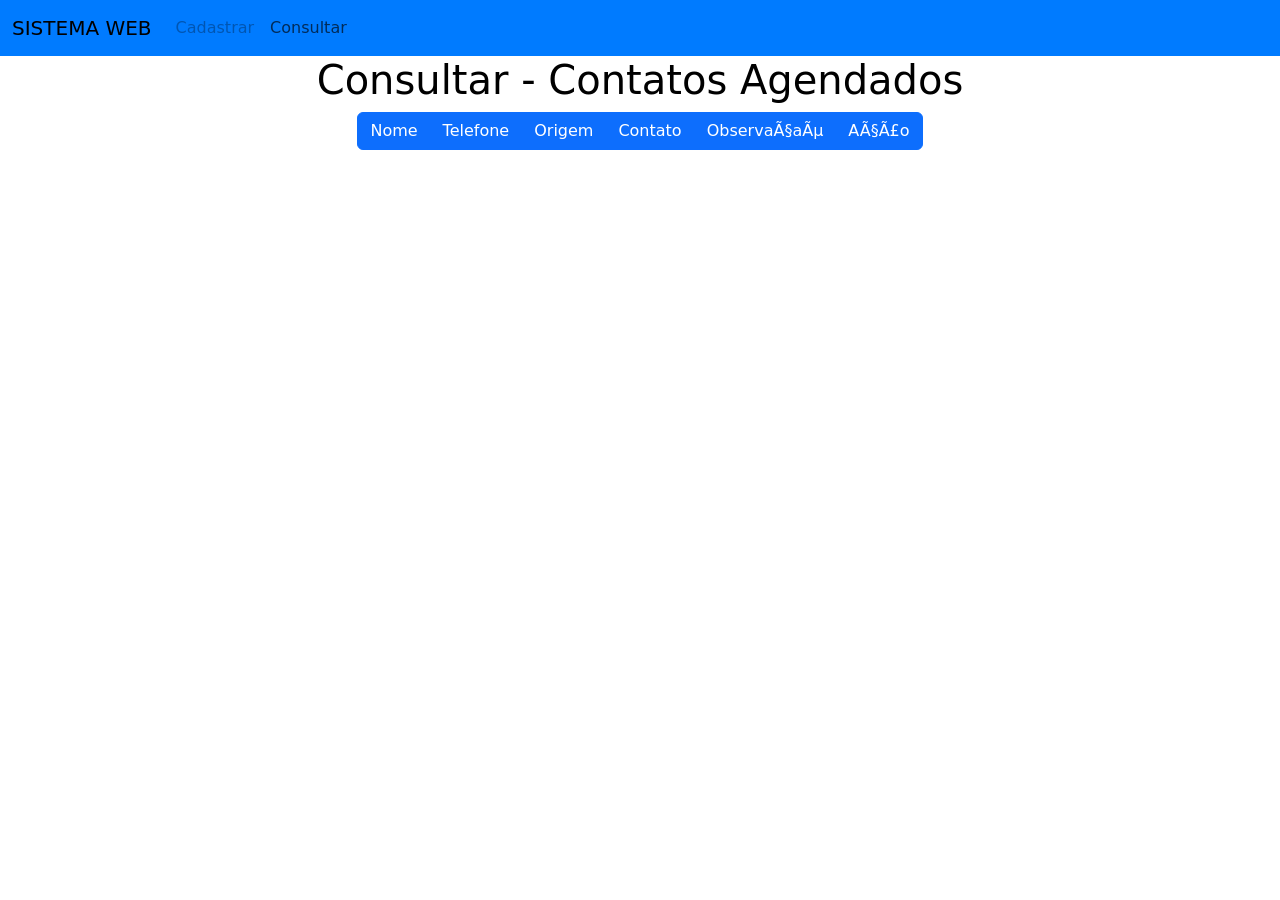
<file: Programação Web 2/PW 2 IV/index.html>
<html long="en">
    <head>
        <title>PW2803</title>
        <link href="https://cdn.jsdelivr.net/npm/bootstrap@5.3.0-alpha2/dist/css/bootstrap.min.css" rel="stylesheet" integrity="sha384-aFq/bzH65dt+w6FI2ooMVUpc+21e0SRygnTpmBvdBgSdnuTN7QbdgL+OapgHtvPp" crossorigin="anonymous">
        <script src="https://cdn.jsdelivr.net/npm/bootstrap@5.3.0-alpha2/dist/js/bootstrap.bundle.min.js" integrity="sha384-qKXV1j0HvMUeCBQ+QVp7JcfGl760yU08IQ+GpUo5hlbpg51QRiuqHAJz8+BrxE/N" crossorigin="anonymous"></script>
    </head>
   
<body>
    <style>
        div.a {
             text-align:center;
            }
     </style>
            <nav class="navbar navbar-expand" style="background-color:007BFF" >
                <div class="container-fluid">
                    <a class="navbar-brand" href="#">SISTEMA WEB</a >
                  <button class="navbar-toggler" type="button" data-bs-toggle="collapse" data-bs-target="#navbarNavAltMarkup" aria-controls="navbarNavAltMarkup" aria-expanded="false" aria-label="Toggle navigation">
                    <span class="navbar-toggler-icon"></span>
                  </button>
                <div class="collapse navbar-collapse" id="navbarNavAltMarkup">
                        <div class="navbar-nav"> 
                            <a class="nav-link disabled">Cadastrar</a>
                            <a class="nav-link" href="#">Consultar</a>       
                </div>
                        </div>
            </nav>
<div class="a">
    <h1 style="color: #000000;"> Consultar - Contatos Agendados </h1>
     <div class="btn-group" role="group" aria-label="Basic example" >
        <button type="button" class="btn btn-primary">Nome</button>
        <button type="button" class="btn btn-primary">Telefone</button>
        <button type="button" class="btn btn-primary">Origem</button>
        <button type="button" class="btn btn-primary">Contato</button>
        <button type="button" class="btn btn-primary">Observaçaõ</button>
        <button type="button" class="btn btn-primary">Ação</button>
     </div>
     </div>
</body>
        
        
</html>
</file>
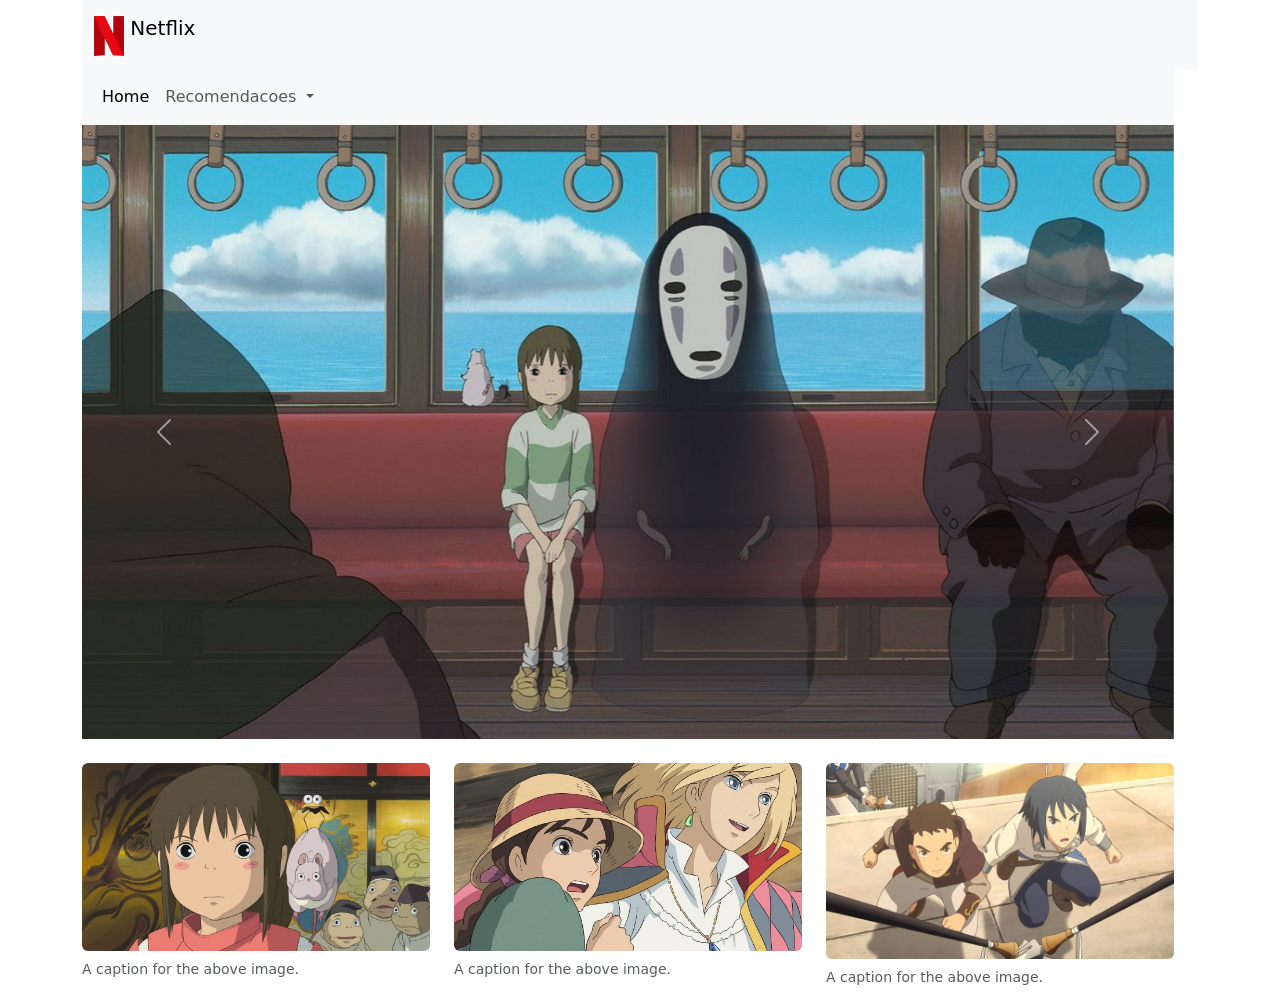
<file: Programação Web 2/PW 2 III/animespw/animes/index.html>
<html>
    <head>
         <title>site</title>
            <link href="https://cdn.jsdelivr.net/npm/bootstrap@5.2.0-beta1/dist/css/bootstrap.min.css" rel="stylesheet" integrity="sha384-0evHe/X+R7YkIZDRvuzKMRqM+OrBnVFBL6DOitfPri4tjfHxaWutUpFmBp4vmVor" crossorigin="anonymous">
            <script src="https://cdn.jsdelivr.net/npm/bootstrap@5.2.0-beta1/dist/js/bootstrap.bundle.min.js" integrity="sha384-pprn3073KE6tl6bjs2QrFaJGz5/SUsLqktiwsUTF55Jfv3qYSDhgCecCxMW52nD2" crossorigin="anonymous"></script>
    </head>

    <body style="background-color:white">

        <div class="container">
            

            <div class="row">
                <div class="col">
                    <nav class="navbar bg-light">
                        <div class="container-fluid">
                            <a class="navbar-brand" href="#">
                                <img src="img/netflixnnovo.png" alt="" width="30" height="40" class="d-inline-block align-text-top">
                                 Netflix
                            </a>
                        </div>
                    </nav>
            </div>

            <div class="row">
                <div class="col">
                    <nav class="navbar navbar-expand-lg bg-light">
                        <div class="container-fluid">
                            <button class="navbar-toggler" type="button" data-bs-toggle="collapse" data-bs-target="#navbarNavDropdown" aria-controls="navbarNavDropdown" aria-expanded="false" aria-label="Toggle navigation">
                                <span class="navbar-toggler-icon"></span>
                            </button>
                            <div class="collapse navbar-collapse" id="navbarNavDropdown">
                            <ul class="navbar-nav">
                              <li class="nav-item">
                                <a class="nav-link active" aria-current="page" href="#">Home</a>
                              </li>
                            <li class="nav-item dropdown">
                                <a class="nav-link dropdown-toggle" href="#" id="navbarDropdownMenuLink" role="button" data-bs-toggle="dropdown" aria-expanded="false">
                                    Recomendacoes
                                </a>
                                <ul class="dropdown-menu" aria-labelledby="navbarDropdownMenuLink">
                                  <li><a class="dropdown-item" href="pagina1.html">A Viagem de chihiro</a></li>
                                  <li><a class="dropdown-item" href="pagina2.html">Death note</a></li>
                                  <li><a class="dropdown-item" href="pagina3.html">O Castelo animado</a></li>
                                  <li><a class="dropdown-item" href="pagina4.html">Ninokuni</a></li>
                                  <li><a class="dropdown-item" href="pagina5.html">Black clover</a></li>
                                </ul>
                              </li>
                            </ul>
                          </div>
                        </div>
                      </nav>
            </div>
            <div id="carouselExampleControls" class="carousel slide" data-bs-ride="carousel">
                <div class="carousel-inner">
                  <div class="carousel-item active">
                    <img src="img/KK.jpeg" class="d-block w-100" alt="..." width="" height="">
                  </div>
                  <div class="carousel-item">
                    <img src="img/pp.jpg" class="d-block w-100" alt="...">
                  </div>
                  <div class="carousel-item">
                    <img src="img/rere.jpg" class="d-block w-100" alt="...">
                  </div>
                  <div class="carousel-item">
                    <img src="img/ani.jpg" class="d-block w-100" alt="...">
                  </div>
                  <div class="carousel-item">
                    <img src="img/cc.webp" class="d-block w-100" alt="...">
                </div>
                <button class="carousel-control-prev" type="button" data-bs-target="#carouselExampleControls" data-bs-slide="prev">
                  <span class="carousel-control-prev-icon" aria-hidden="true"></span>
                  <span class="visually-hidden">Previous</span>
                </button>
                <button class="carousel-control-next" type="button" data-bs-target="#carouselExampleControls" data-bs-slide="next">
                  <span class="carousel-control-next-icon" aria-hidden="true"></span>
                  <span class="visually-hidden">Next</span>
                </button>
              </div>
                <div class="row">
                    <div class="col">
                        &NegativeVeryThinSpace;
                    </div>

                </div>

                <div class="row">
                    <div class="col">
                        <figure class="figure">
                            <img src="img/RI.jpeg" class="figure-img img-fluid rounded" alt="...">
                            <figcaption class="figure-caption">A caption for the above image.</figcaption>
                          </figure>
                    </div>
                    <div class="col">
                        <figure class="figure">
                            <img src="img/MAGO.webp" class="figure-img img-fluid rounded" alt="...">
                            <figcaption class="figure-caption">A caption for the above image.</figcaption>
                          </figure>
                    </div>
                    <div class="col">
                        <figure class="figure">
                            <img src="img/KU.webp" class="figure-img img-fluid rounded" alt="...">
                            <figcaption class="figure-caption">A caption for the above image.</figcaption>
                          </figure>
                    </div>
                  </div>
        </div>

    </body>
</html>
</file>
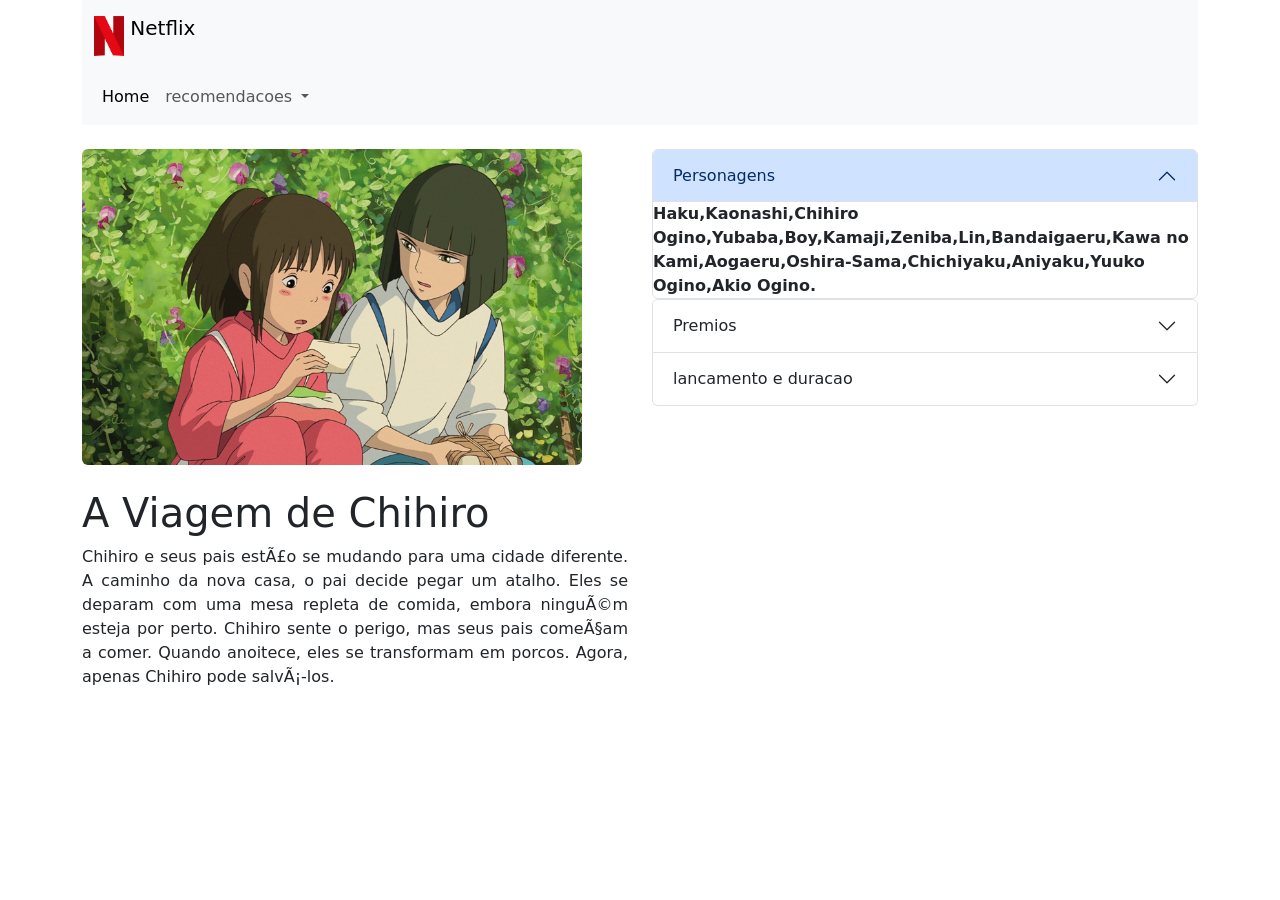
<file: Programação Web 2/PW 2 III/animespw/animes/pagina1.html>
<html>

<head>
  <link href="https://cdn.jsdelivr.net/npm/bootstrap@5.2.0-beta1/dist/css/bootstrap.min.css" rel="stylesheet"
    integrity="sha384-0evHe/X+R7YkIZDRvuzKMRqM+OrBnVFBL6DOitfPri4tjfHxaWutUpFmBp4vmVor" crossorigin="anonymous">
  <script src="https://cdn.jsdelivr.net/npm/bootstrap@5.2.0-beta1/dist/js/bootstrap.bundle.min.js"
    integrity="sha384-pprn3073KE6tl6bjs2QrFaJGz5/SUsLqktiwsUTF55Jfv3qYSDhgCecCxMW52nD2"
    crossorigin="anonymous"></script>
  <title>Site usandado tags do Bootstrap</title>
</head>

<body style="background-image: url(img/);">
  <div class="container">
    <div class="row">
      <div class="col">
        <nav class="navbar bg-light">
          <div class="container-fluid">
            <a class="navbar-brand" href="#">
              <img src="img/netflixnnovo.png" alt="" width="30" height="40" class="d-inline-block align-text-top">
            Netflix
            </a>
          </div>
        </nav>
      </div>
    </div>

    <div class="row">
      <div class="col">
        <nav class="navbar navbar-expand-lg bg-light">
          <div class="container-fluid">
            <button class="navbar-toggler" type="button" data-bs-toggle="collapse" data-bs-target="#navbarNavDropdown"
              aria-controls="navbarNavDropdown" aria-expanded="false" aria-label="Toggle navigation">
              <span class="navbar-toggler-icon"></span>
            </button>
            <div class="collapse navbar-collapse" id="navbarNavDropdown">
              <ul class="navbar-nav">
                <li class="nav-item">
                  <a class="nav-link active" aria-current="page" href="index.html">Home</a>
                </li>
                <li class="nav-item">
                </li>
                <li class="nav-item dropdown">
                  <a class="nav-link dropdown-toggle" href="#" id="navbarDropdownMenuLink" role="button"
                    data-bs-toggle="dropdown" aria-expanded="false">
                    recomendacoes
                  </a>
                  <ul class="dropdown-menu" aria-labelledby="navbarDropdownMenuLink">
                    <li><a class="dropdown-item" href="pagina2.html">Death note</a></li>
                    <li><a class="dropdown-item" href="pagina3.html">O Castelo animado</a></li>
                    <li><a class="dropdown-item" href="pagina4.html">Ninokuni</a></li>
                    <li><a class="dropdown-item" href="pagina5.html">Black clover</a></li>
                  </ul>
                </li>
              </ul>
            </div>
          </div>
        </nav>
      </div>
    </div>
    &ensp;


      <div class="row">
        <div class="col">
          <figure class="figure">
            <img src="img/pagian11.jpg" class="figure-img img-fluid rounded" alt="..." width="500" height="5">
          </figure>
          <h1> A Viagem de Chihiro</h1>
            <p style="text-align:justify";>Chihiro e seus pais estão se mudando para uma cidade diferente. A caminho da nova casa, o pai decide pegar um atalho. Eles se deparam com uma mesa repleta de comida, embora ninguém esteja por perto. Chihiro sente o perigo, mas seus pais começam a comer. Quando anoitece, eles se transformam em porcos. Agora, apenas Chihiro pode salvá-los.</p>
        </div>
            
            
            <div class="col">
        <div class="accordion" id="accordionExample">
          <div class="accordion-item">
            <h2 class="accordion-header" id="headingOne">
              <button class="accordion-button" type="button" data-bs-toggle="collapse" data-bs-target="#collapseOne"
                aria-expanded="true" aria-controls="collapseOne">
                Personagens
              </button>
            </h2>
            <div id="collapseOne" class="accordion-collapse collapse show" aria-labelledby="headingOne"
              data-bs-parent="#accordionExample">
              <div class="">
                <strong>Haku,Kaonashi,Chihiro Ogino,Yubaba,Boy,Kamaji,Zeniba,Lin,Bandaigaeru,Kawa no Kami,Aogaeru,Oshira-Sama,Chichiyaku,Aniyaku,Yuuko Ogino,Akio Ogino.
              </div>
            </div>
          </div>
          <div class="accordion-item">
            <h2 class="accordion-header" id="headingTwo">
              <button class="accordion-button collapsed" type="button" data-bs-toggle="collapse"
                data-bs-target="#collapseTwo" aria-expanded="false" aria-controls="collapseTwo">
                Premios
              </button>
            </h2>
            <div id="collapseTwo" class="accordion-collapse collapse" aria-labelledby="headingTwo"
              data-bs-parent="#accordionExample">
              <div class="accordion-body">
                Oscar de Melhor Filme de Animação
                2003 · Hayao Miyazaki
                Urso de Ouro
                2002 · Hayao Miyazaki
                Critics' Choice Award: Melhor Filme de Animação
                2003
                Satellite Award de Melhor Filme de Animação
                2003 · Walt Disney Studios
                Annie Award Música em uma Produção de Longa-metragem
                2003 · Joe Hisaishi
                Japan Academy Prize - Melhor Filme
                2002 · Hayao Miyazaki
                Hong Kong Film Award: Melhor Filme Asiático
                2002
                New York Film Critics Circle Award de Melhor Animação
                2002
                Annie Award for Outstanding Writing in an Animated Feature Production
                2003 · Hayao Miyazaki
                Kinema Junpo Award: Melhor Filme
                2002 · Hayao Miyazaki
                Los Angeles Film Critics Association Award for Best Animated Film
                2002 · Hayao Miyazaki
                Japan Academy Prize for Special Award from the Association
                2002 · Youmi Kimura
                Silver Scream Award
                2002 · Hayao Miyazaki
                Mainichi Film Concours Award for Best Animated Film
                2001 · Hayao Miyazaki
                Online Film Critics Society Award for Best Animated Film
                2003
                Florida Film Critics Circle Award for Best Animated Film
                2002
                Blue Ribbon Awards for Best Film
                2001
                Mainichi Film Concours Award for Best Director
                2001 · Hayao Miyazaki
                National Board of Review de Melhor Filme de Animação
                2002
                Saturn Award for Best Animated Film
                2002
                Audience Award for Best Narrative Feature
                2002 · Hayao Miyazaki
                Annie Award for Outstanding Directing in an Animated Feature Production
                2002 · Hayao Miyazaki
                Dallas–Fort Worth Film Critics Association Award for Best Animated Film
                2002
                Mainichi Eiga Concours Award for Best Film
                2001 · Hayao Miyazaki
                Golden Trailer Award for Best Animation/Family
                2003
                Boston Society of Film Critics Award -- Special Commendation
                2002
                Mainichi Film Award for Best Music
                2001 · Joe Hisaishi
                Mainichi Eiga Concours Escolha do Leitor - Melhor Filme
                2001 · Hayao Miyazaki
                Nikkan Sports Film Award for Best Film
                2001
                Phoenix Film Critics Society Award for Best Animated Film
                2001
                Annie Award for Outstanding Achievement in an Animated Theatrical Feature
                2002
              </div>
            </div>
          </div>
          <div class="accordion-item">
            <h2 class="accordion-header" id="headingThree">
              <button class="accordion-button collapsed" type="button" data-bs-toggle="collapse"
                data-bs-target="#collapseThree" aria-expanded="false" aria-controls="collapseThree">
                lancamento e duracao
              </button>
            </h2>
            <div id="collapseThree" class="accordion-collapse collapse" aria-labelledby="headingThree"
              data-bs-parent="#accordionExample">
              <div class="accordion-body">
                Data de lançamento: 18 de julho de 2003 (Brasil) duracao de ‧ 2h 5m

              </div>
      </div>
</file>
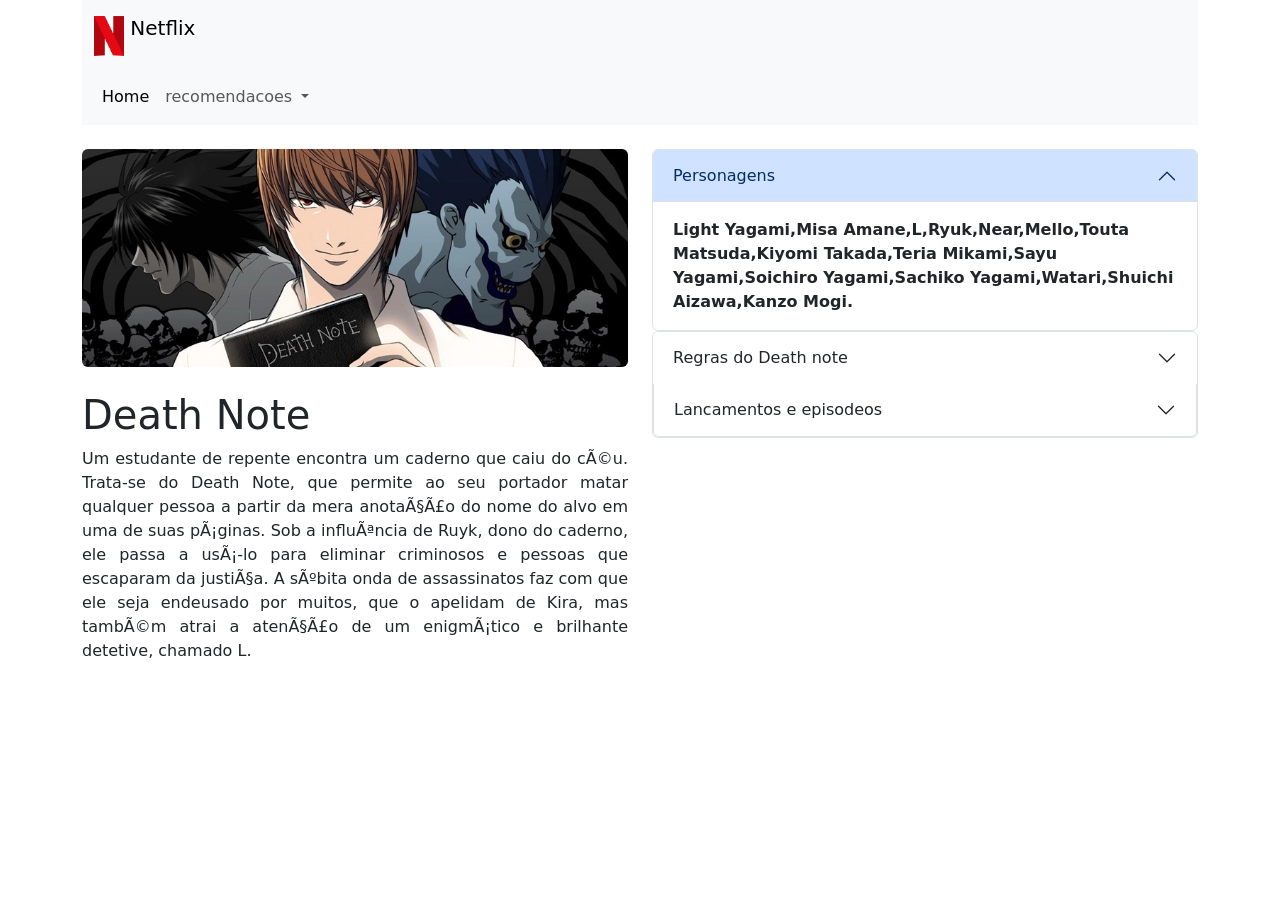
<file: Programação Web 2/PW 2 III/animespw/animes/pagina2.html>
<html>

<head>
  <link href="https://cdn.jsdelivr.net/npm/bootstrap@5.2.0-beta1/dist/css/bootstrap.min.css" rel="stylesheet"
    integrity="sha384-0evHe/X+R7YkIZDRvuzKMRqM+OrBnVFBL6DOitfPri4tjfHxaWutUpFmBp4vmVor" crossorigin="anonymous">
  <script src="https://cdn.jsdelivr.net/npm/bootstrap@5.2.0-beta1/dist/js/bootstrap.bundle.min.js"
    integrity="sha384-pprn3073KE6tl6bjs2QrFaJGz5/SUsLqktiwsUTF55Jfv3qYSDhgCecCxMW52nD2"
    crossorigin="anonymous"></script>
  <title>Site usandado tags do Bootstrap</title>
</head>

<body style="background-color:white;">
  <div class="container">
    <div class="row">
      <div class="col">
        <nav class="navbar bg-light">
          <div class="container-fluid">
            <a class="navbar-brand" href="#">
              <img src="img/netflixnnovo.png" alt="" width="30" height="40" class="d-inline-block align-text-top">
              Netflix
            </a>
          </div>
        </nav>
      </div>
    </div>

    <div class="row">
      <div class="col">
        <nav class="navbar navbar-expand-lg bg-light">
          <div class="container-fluid">
            <button class="navbar-toggler" type="button" data-bs-toggle="collapse" data-bs-target="#navbarNavDropdown"
              aria-controls="navbarNavDropdown" aria-expanded="false" aria-label="Toggle navigation">
              <span class="navbar-toggler-icon"></span>
            </button>
            <div class="collapse navbar-collapse" id="navbarNavDropdown">
              <ul class="navbar-nav">
                <li class="nav-item">
                  <a class="nav-link active" aria-current="page" href="index.html">Home</a>
                </li>
                <li class="nav-item">
                </li>
                <li class="nav-item dropdown">
                  <a class="nav-link dropdown-toggle" href="#" id="navbarDropdownMenuLink" role="button"
                    data-bs-toggle="dropdown" aria-expanded="false">
                    recomendacoes
                  </a>
                  <ul class="dropdown-menu" aria-labelledby="navbarDropdownMenuLink">
                    <li><a class="dropdown-item" href="pagina3.html">O Castelo Animado</a></li>
                    <li><a class="dropdown-item" href="pagina4.html">Ninokuni</a></li>
                    <li><a class="dropdown-item" href="pagina5.html">Black clover</a></li>
                    <li><a class="dropdown-item" href="pagina1.html">A Viagem de Chihiro</a></li>
                  </ul>
                </li>
              </ul>
            </div>
          </div>
        </nav>
      </div>
    </div>
    &ensp;


      <div class="row">
        <div class="col">
          <figure class="figure">
            <img src="img/light.webp" class="figure-img img-fluid rounded" alt="...">
          </figure>
          <h1>Death Note</h1>
            <p style="text-align:justify";> Um estudante de repente encontra um caderno que caiu do céu. Trata-se do Death Note, que permite ao seu portador matar qualquer pessoa a partir da mera anotação do nome do alvo em uma de suas páginas. Sob a influência de Ruyk, dono do caderno, ele passa a usá-lo para eliminar criminosos e pessoas que escaparam da justiça. A súbita onda de assassinatos faz com que ele seja endeusado por muitos, que o apelidam de Kira, mas também atrai a atenção de um enigmático e brilhante detetive, chamado L.</p>
        </div>
            
            
            <div class="col">
        <div class="accordion" id="accordionExample">
          <div class="accordion-item">
            <h2 class="accordion-header" id="headingOne">
              <button class="accordion-button" type="button" data-bs-toggle="collapse" data-bs-target="#collapseOne"
                aria-expanded="true" aria-controls="collapseOne">
                Personagens
              </button>
            </h2>
            <div id="collapseOne" class="accordion-collapse collapse show" aria-labelledby="headingOne"
              data-bs-parent="#accordionExample">
              <div class="accordion-body">
                <strong>Light Yagami,Misa Amane,L,Ryuk,Near,Mello,Touta Matsuda,Kiyomi Takada,Teria Mikami,Sayu Yagami,Soichiro Yagami,Sachiko Yagami,Watari,Shuichi Aizawa,Kanzo Mogi.
              </div>
            </div>
          </div>
          <div class="accordion-item">
            <h2 class="accordion-header" id="headingTwo">
              <button class="accordion-button collapsed" type="button" data-bs-toggle="collapse"
                data-bs-target="#collapseTwo" aria-expanded="false" aria-controls="collapseTwo">
                Regras do Death note
              </button>
            </h2>
            <div id="collapseTwo" class="accordion-collapse collapse" aria-labelledby="headingTwo"
              data-bs-parent="#accordionExample">
              <div class="accordion-body">
                O humano que tiver seu nome escrito no Death Note morrerá.
                A escrita do nome não terá efeito se o escritor não tiver em mente o rosto da vítima. 
                Se a causa da morte não for especificada dentro dos 40 segundos, a pessoa morrerá devido uma parada cardíaca.
                Após a causa, os detalhes da morte devem ser fornecidos nos próximos 6 minutos e 40 segundos.
                Após este caderno tocar no solo, ele passa a ser de propriedade do mundo humano.
                O proprietário do caderno poderá ver e ouvir o shinigami dono original do caderno.
                O humano que utilizar o caderno não poderá ir para o Céu nem para o Inferno.
                Mesmo não sendo o proprietário do caderno, qualquer humano que o toque poderá ver e ouvir o shinigami que segue o humano atual proprietário do caderno.
                A pessoa em posse do caderno será seguida por um shinigami até morrer. Esse shinigami deve escrever o nome da pessoa em seu próprio caderno (caso tenha mais de um) na hora de sua morte.
                Se um humano utilizar o caderno, o shinigami deverá se apresentar ao humano dentro de um período de 39 dias após o primeiro uso.
                Um shinigami pode estender sua expectativa de vida usando o caderno, mas humanos não podem fazê-lo.
                Um shinigami não pode ser morto, mesmo esfaqueado no coração com uma faca ou tiro na cabeça com uma arma.
                O humano com posse do Death Note pode obter os Olhos de Shinigami, e com esse poder o humano poderá ver nomes e expectativas de vida de outros humanos apenas os observando. 
                A causa da morte deve ser fisicamente possível em todos os sentidos. 
                Uma página extraída do Death Note, ou mesmo um fragmento da página, mantém todas as funcionalidades do caderno.
                A causa e os detalhes da morte podem ser escritos antes do nome. O proprietário tem 19 dias (conforme o calendário humano) para colocar o nome em frente à causa descrita.
                Mesmo não tendo a posse, qualquer humano pode escrever no caderno e causar o mesmo efeito
                O Death Note não surte efeito com aqueles com menos de 780 dias de idade.
                A vítima ficará imune aos efeitos do caderno se seu nome for escrito incorretamente quatro vezes de forma não intencional.
                Se o escritor errar o nome de sua vitima quatro vezes intencionalmente, ele morrerá e a vítima continuara vulnerável ao caderno.
                No caso de uma pessoa que tenha desistido da posse de seu Death Note, entrar em contato físico com outro caderno terá suas memórias de volta enquanto manter contato físico com o caderno.
                Se suicidar é uma forma possível de morte. A princípio, qualquer humano pode pensar em cometer suicídio. 
                Se o caderno for perdido ou roubado, o dono original perderá sua posse se não recuperá-lo em 490 dias.

            </div>
          </div>
          <div class="accordion-item">
            <h2 class="accordion-header" id="headingThree">
              <button class="accordion-button collapsed" type="button" data-bs-toggle="collapse"
                data-bs-target="#collapseThree" aria-expanded="false" aria-controls="collapseThree">
                Lancamentos e episodeos
              </button>
            </h2>
            <div id="collapseThree" class="accordion-collapse collapse" aria-labelledby="headingThree"
              data-bs-parent="#accordionExample">
              <div class="accordion-body">
                1 de janeiro de 2003 – 15 de maio de 2006 
                37 episodeos
              </div>
      </div>
</file>
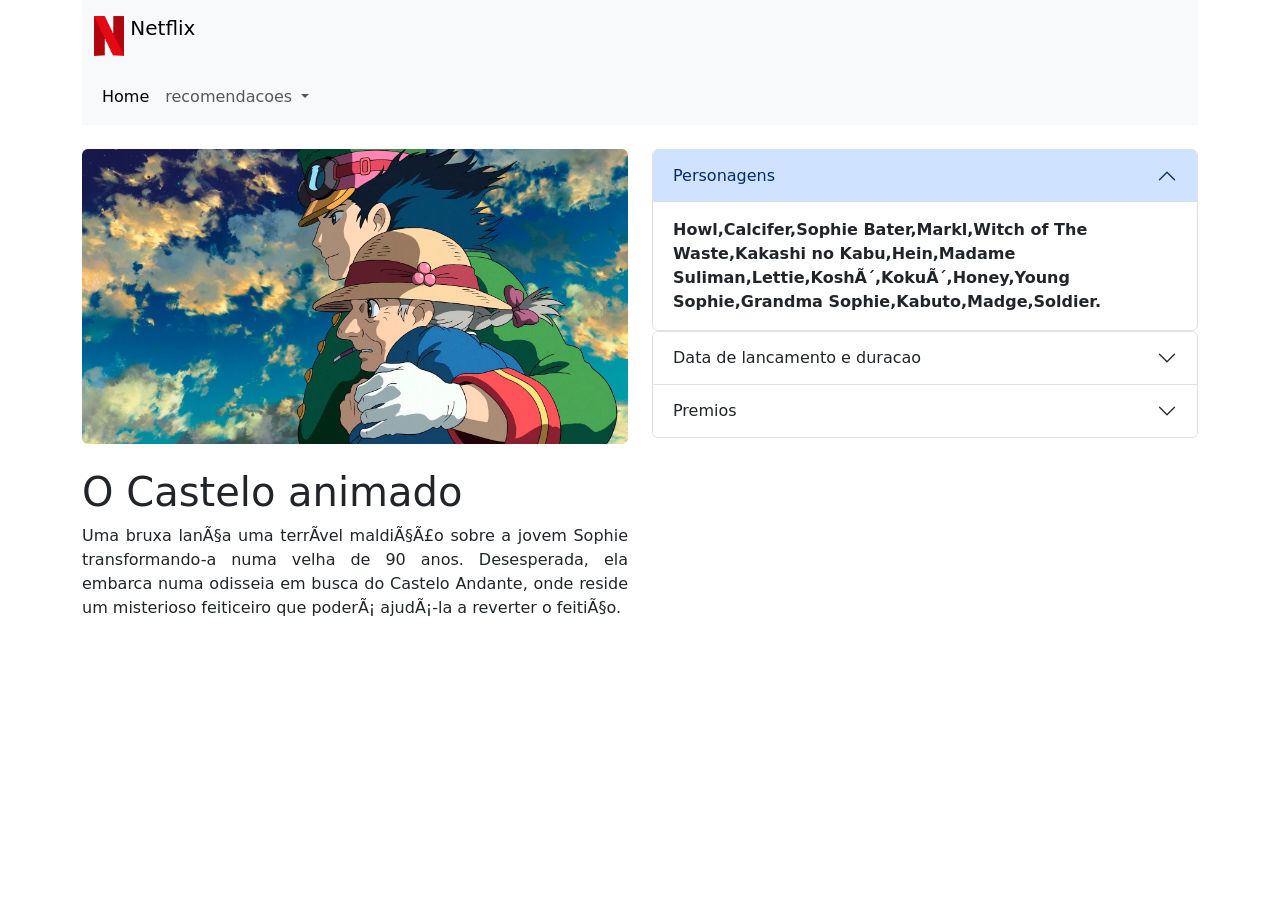
<file: Programação Web 2/PW 2 III/animespw/animes/pagina3.html>
<html>

<head>
  <link href="https://cdn.jsdelivr.net/npm/bootstrap@5.2.0-beta1/dist/css/bootstrap.min.css" rel="stylesheet"
    integrity="sha384-0evHe/X+R7YkIZDRvuzKMRqM+OrBnVFBL6DOitfPri4tjfHxaWutUpFmBp4vmVor" crossorigin="anonymous">
  <script src="https://cdn.jsdelivr.net/npm/bootstrap@5.2.0-beta1/dist/js/bootstrap.bundle.min.js"
    integrity="sha384-pprn3073KE6tl6bjs2QrFaJGz5/SUsLqktiwsUTF55Jfv3qYSDhgCecCxMW52nD2"
    crossorigin="anonymous"></script>
  <title>Site usandado tags do Bootstrap</title>
</head>

<body>
  <div class="container">
    <div class="row">
      <div class="col">
        <nav class="navbar bg-light">
          <div class="container-fluid">
            <a class="navbar-brand" href="#">
              <img src="img/netflixnnovo.png" alt="" width="30" height="40" class="d-inline-block align-text-top">
              Netflix
            </a>
          </div>
        </nav>
      </div>
    </div>

    <div class="row">
      <div class="col">
        <nav class="navbar navbar-expand-lg bg-light">
          <div class="container-fluid">
            <button class="navbar-toggler" type="button" data-bs-toggle="collapse" data-bs-target="#navbarNavDropdown"
              aria-controls="navbarNavDropdown" aria-expanded="false" aria-label="Toggle navigation">
              <span class="navbar-toggler-icon"></span>
            </button>
            <div class="collapse navbar-collapse" id="navbarNavDropdown">
              <ul class="navbar-nav">
                <li class="nav-item">
                  <a class="nav-link active" aria-current="page" href="index.html">Home</a>
                </li>
                <li class="nav-item">
                </li>
                <li class="nav-item dropdown">
                  <a class="nav-link dropdown-toggle" href="#" id="navbarDropdownMenuLink" role="button"
                    data-bs-toggle="dropdown" aria-expanded="false">
                    recomendacoes
                  </a>
                  <ul class="dropdown-menu" aria-labelledby="navbarDropdownMenuLink">
                    <li><a class="dropdown-item" href="pagina4.html">Ninokuni</a></li>
                    <li><a class="dropdown-item" href="pagina5.html">Black clover</a></li>
                    <li><a class="dropdown-item" href="pagina1.html">A viagem de Chihiro</a></li>
                    <li><a class="dropdown-item" href="pagina2.html">Death note</a></li>
                  </ul>
                </li>
              </ul>
            </div>
          </div>
        </nav>
      </div>
    </div>
    &ensp;


      <div class="row">
        <div class="col">
          <figure class="figure">
            <img src="img/pg3.webp" class="figure-img img-fluid rounded" alt="...">
          </figure>
          <h1>O Castelo animado</h1>
            <p style="text-align:justify";> Uma bruxa lança uma terrível maldição sobre a jovem Sophie transformando-a numa velha de 90 anos. Desesperada, ela embarca numa odisseia em busca do Castelo Andante, onde reside um misterioso feiticeiro que poderá ajudá-la a reverter o feitiço.</p>
        </div>
            
            
            <div class="col">
        <div class="accordion" id="accordionExample">
          <div class="accordion-item">
            <h2 class="accordion-header" id="headingOne">
              <button class="accordion-button" type="button" data-bs-toggle="collapse" data-bs-target="#collapseOne"
                aria-expanded="true" aria-controls="collapseOne">
                Personagens
              </button>
            </h2>
            <div id="collapseOne" class="accordion-collapse collapse show" aria-labelledby="headingOne"
              data-bs-parent="#accordionExample">
              <div class="accordion-body">
                <strong>Howl,Calcifer,Sophie Bater,Markl,Witch of The Waste,Kakashi no Kabu,Hein,Madame Suliman,Lettie,Koshô,Kokuô,Honey,Young Sophie,Grandma Sophie,Kabuto,Madge,Soldier.
                  
                  
              </div>
            </div>
          </div>
          <div class="accordion-item">
            <h2 class="accordion-header" id="headingTwo">
              <button class="accordion-button collapsed" type="button" data-bs-toggle="collapse"
                data-bs-target="#collapseTwo" aria-expanded="false" aria-controls="collapseTwo">
                Data de lancamento e duracao
              </button>
            </h2>
            <div id="collapseTwo" class="accordion-collapse collapse" aria-labelledby="headingTwo"
              data-bs-parent="#accordionExample">
              <div class="accordion-body">
                15 de julho de 2005 (Brasil) duracao de  1h 59m

              </div>
            </div>
          </div>
          <div class="accordion-item">
            <h2 class="accordion-header" id="headingThree">
              <button class="accordion-button collapsed" type="button" data-bs-toggle="collapse"
                data-bs-target="#collapseThree" aria-expanded="false" aria-controls="collapseThree">
                Premios
              </button>
            </h2>
            <div id="collapseThree" class="accordion-collapse collapse" aria-labelledby="headingThree"
              data-bs-parent="#accordionExample">
              <div class="accordion-body">
                Prêmio Nebula: Melhor Roteiro
                2007 · Hayao Miyazaki
                Award for Best Technical Contribution
                2004 · Studio Ghibli
                Mainichi Film Awards - Best Japanese Movie Overall
                2004
              </div>
      </div>
</file>
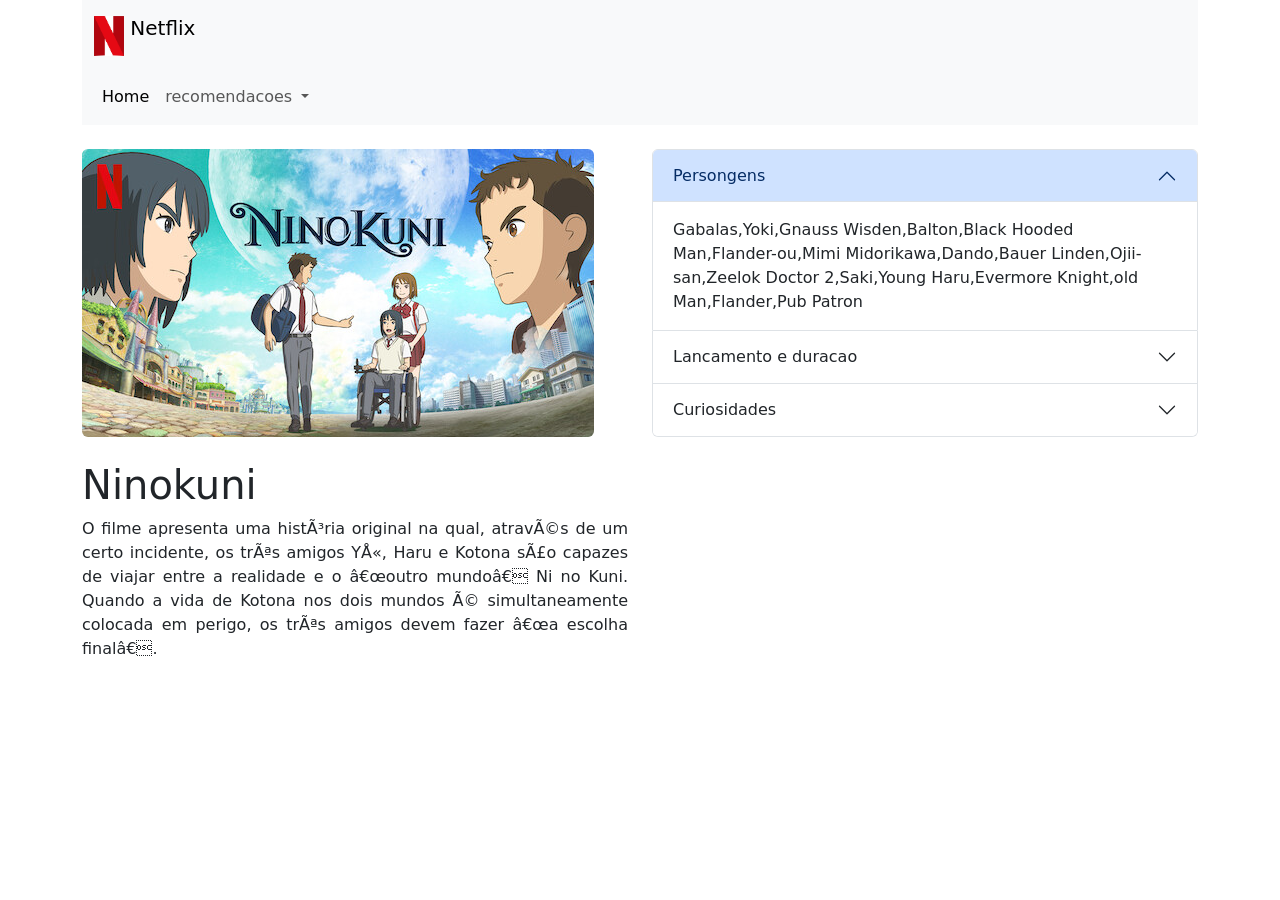
<file: Programação Web 2/PW 2 III/animespw/animes/pagina4.html>
<html>

<head>
  <link href="https://cdn.jsdelivr.net/npm/bootstrap@5.2.0-beta1/dist/css/bootstrap.min.css" rel="stylesheet"
    integrity="sha384-0evHe/X+R7YkIZDRvuzKMRqM+OrBnVFBL6DOitfPri4tjfHxaWutUpFmBp4vmVor" crossorigin="anonymous">
  <script src="https://cdn.jsdelivr.net/npm/bootstrap@5.2.0-beta1/dist/js/bootstrap.bundle.min.js"
    integrity="sha384-pprn3073KE6tl6bjs2QrFaJGz5/SUsLqktiwsUTF55Jfv3qYSDhgCecCxMW52nD2"
    crossorigin="anonymous"></script>
  <title>Site usandado tags do Bootstrap</title>
</head>

<body>
  <div class="container">
    <div class="row">
      <div class="col">
        <nav class="navbar bg-light">
          <div class="container-fluid">
            <a class="navbar-brand" href="#">
              <img src="img/netflixnnovo.png" alt="" width="30" height="40" class="d-inline-block align-text-top">
              Netflix
            </a>
          </div>
        </nav>
      </div>
    </div>

    <div class="row">
      <div class="col">
        <nav class="navbar navbar-expand-lg bg-light">
          <div class="container-fluid">
            <button class="navbar-toggler" type="button" data-bs-toggle="collapse" data-bs-target="#navbarNavDropdown"
              aria-controls="navbarNavDropdown" aria-expanded="false" aria-label="Toggle navigation">
              <span class="navbar-toggler-icon"></span>
            </button>
            <div class="collapse navbar-collapse" id="navbarNavDropdown">
              <ul class="navbar-nav">
                <li class="nav-item">
                  <a class="nav-link active" aria-current="page" href="index.html">Home</a>
                </li>
                <li class="nav-item">
                </li>
                <li class="nav-item dropdown">
                  <a class="nav-link dropdown-toggle" href="#" id="navbarDropdownMenuLink" role="button"
                    data-bs-toggle="dropdown" aria-expanded="false">
                    recomendacoes
                  </a>
                  <ul class="dropdown-menu" aria-labelledby="navbarDropdownMenuLink">
                    <li><a class="dropdown-item" href="pagina5.html">Black clover</a></li>
                    <li><a class="dropdown-item" href="pagina1.html">A viagem de Chihiro</a></li>
                    <li><a class="dropdown-item" href="pagina2.html">Death note</a></li>
                    <li><a class="dropdown-item" href="pagina3.html">Ninokuni</a></li>
                  </ul>
                </li>
              </ul>
            </div>
          </div>
        </nav>
      </div>
    </div>
    &ensp;


      <div class="row">
        <div class="col">
          <figure class="figure">
            <img src="img/pg4.jpg" class="figure-img img-fluid rounded" alt="...">
          </figure>
          <h1>Ninokuni</h1>
            <p style="text-align:justify";>  O filme apresenta uma história original na qual, através de um certo incidente, os três amigos Yū, Haru e Kotona são capazes de viajar entre a realidade e o “outro mundo” Ni no Kuni. Quando a vida de Kotona nos dois mundos é simultaneamente colocada em perigo, os três amigos devem fazer “a escolha final”.</p>
        </div>
            
            
            <div class="col">
        <div class="accordion" id="accordionExample">
          <div class="accordion-item">
            <h2 class="accordion-header" id="headingOne">
              <button class="accordion-button" type="button" data-bs-toggle="collapse" data-bs-target="#collapseOne"
                aria-expanded="true" aria-controls="collapseOne">
                Persongens
              </button>
            </h2>
            <div id="collapseOne" class="accordion-collapse collapse show" aria-labelledby="headingOne"
              data-bs-parent="#accordionExample">
              <div class="accordion-body">
                Gabalas,Yoki,Gnauss Wisden,Balton,Black Hooded Man,Flander-ou,Mimi Midorikawa,Dando,Bauer Linden,Ojii-san,Zeelok Doctor 2,Saki,Young Haru,Evermore Knight,old Man,Flander,Pub Patron
              </div>
            </div>
          </div>
          <div class="accordion-item">
            <h2 class="accordion-header" id="headingTwo">
              <button class="accordion-button collapsed" type="button" data-bs-toggle="collapse"
                data-bs-target="#collapseTwo" aria-expanded="false" aria-controls="collapseTwo">
               Lancamento e duracao
              </button>
            </h2>
            <div id="collapseTwo" class="accordion-collapse collapse" aria-labelledby="headingTwo"
              data-bs-parent="#accordionExample">
              <div class="accordion-body">
                Data de lançamento: 23 de agosto de 2019 duracao de 1h 46m

              </div>
            </div>
          </div>
          <div class="accordion-item">
            <h2 class="accordion-header" id="headingThree">
              <button class="accordion-button collapsed" type="button" data-bs-toggle="collapse"
                data-bs-target="#collapseThree" aria-expanded="false" aria-controls="collapseThree">
                Curiosidades
              </button>
            </h2>
            <div id="collapseThree" class="accordion-collapse collapse" aria-labelledby="headingThree"
              data-bs-parent="#accordionExample">
              <div class="accordion-body">
                Ni no Kuni é uma série de jogos eletrônicos de RPG criada por Akihiro Hino, desenvolvida pela Level-5 e publicada pela Bandai Namco Entertainment. A franquia é formada por três títulos principais, três jogos para dispositivos móveis e um longa-metragem de animação
              </div>
      </div>
</file>
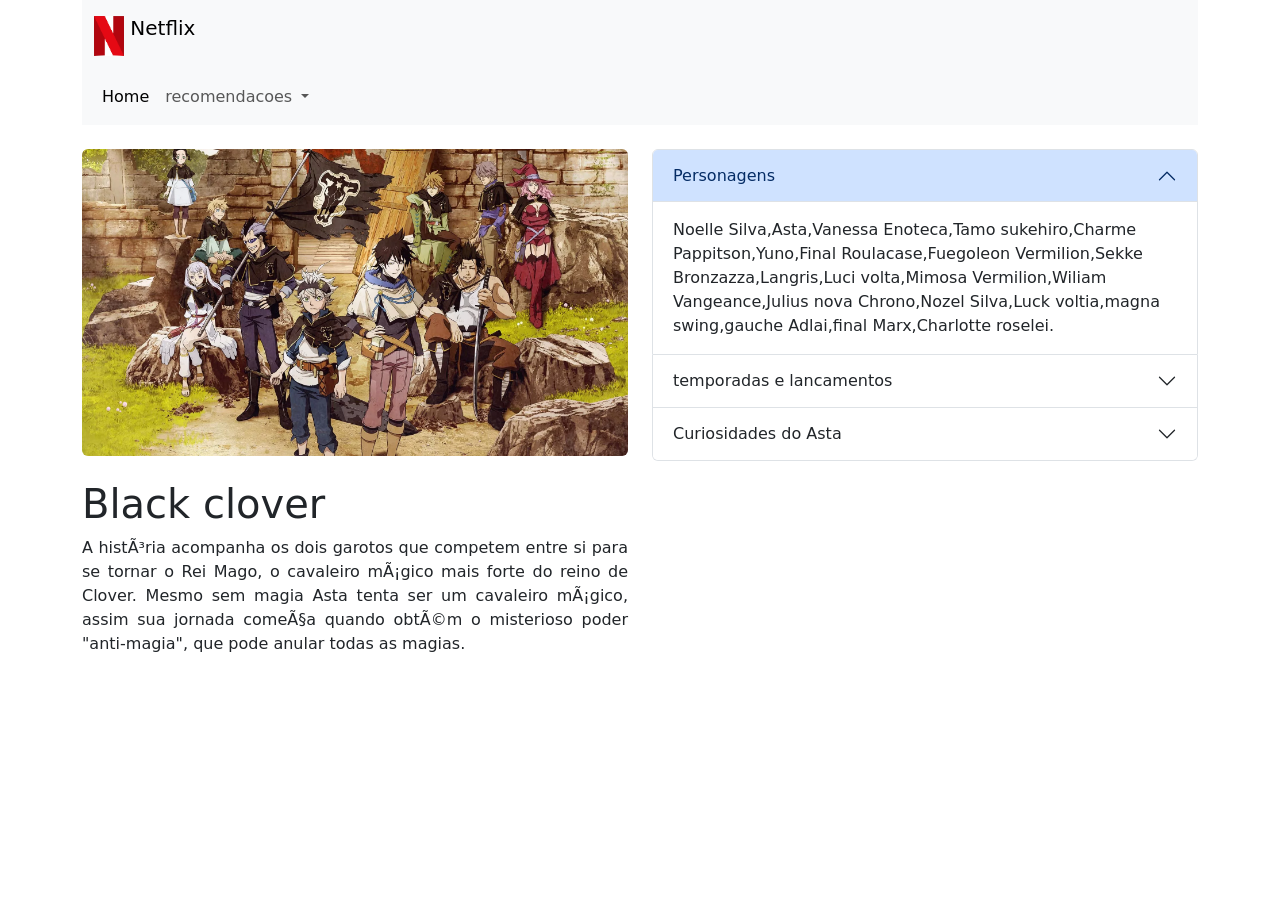
<file: Programação Web 2/PW 2 III/animespw/animes/pagina5.html>
<html>

<head>
  <link href="https://cdn.jsdelivr.net/npm/bootstrap@5.2.0-beta1/dist/css/bootstrap.min.css" rel="stylesheet"
    integrity="sha384-0evHe/X+R7YkIZDRvuzKMRqM+OrBnVFBL6DOitfPri4tjfHxaWutUpFmBp4vmVor" crossorigin="anonymous">
  <script src="https://cdn.jsdelivr.net/npm/bootstrap@5.2.0-beta1/dist/js/bootstrap.bundle.min.js"
    integrity="sha384-pprn3073KE6tl6bjs2QrFaJGz5/SUsLqktiwsUTF55Jfv3qYSDhgCecCxMW52nD2"
    crossorigin="anonymous"></script>
  <title>Site usandado tags do Bootstrap</title>
</head>

<body>
  <div class="container">
    <div class="row">
      <div class="col">
        <nav class="navbar bg-light">
          <div class="container-fluid">
            <a class="navbar-brand" href="#">
              <img src="img/netflixnnovo.png" alt="" width="30" height="40" class="d-inline-block align-text-top">
              Netflix
            </a>
          </div>
        </nav>
      </div>
    </div>

    <div class="row">
      <div class="col">
        <nav class="navbar navbar-expand-lg bg-light">
          <div class="container-fluid">
            <button class="navbar-toggler" type="button" data-bs-toggle="collapse" data-bs-target="#navbarNavDropdown"
              aria-controls="navbarNavDropdown" aria-expanded="false" aria-label="Toggle navigation">
              <span class="navbar-toggler-icon"></span>
            </button>
            <div class="collapse navbar-collapse" id="navbarNavDropdown">
              <ul class="navbar-nav">
                <li class="nav-item">
                  <a class="nav-link active" aria-current="page" href="index.html">Home</a>
                </li>
                <li class="nav-item">
                </li>
                <li class="nav-item dropdown">
                  <a class="nav-link dropdown-toggle" href="#" id="navbarDropdownMenuLink" role="button"
                    data-bs-toggle="dropdown" aria-expanded="false">
                    recomendacoes
                  </a>
                  <ul class="dropdown-menu" aria-labelledby="navbarDropdownMenuLink">
                    <li><a class="dropdown-item" href="pagina1.html">A viagem de Chihiro</a></li>
                    <li><a class="dropdown-item" href="pagina2.html">Death note</a></li>
                    <li><a class="dropdown-item" href="pagina3.html">O Castelo animado</a></li>
                    <li><a class="dropdown-item" href="pagina4.html">Ninokuni</a></li>
                  </ul>
                </li>
              </ul>
            </div>
          </div>
        </nav>
      </div>
    </div>
    &ensp;


      <div class="row">
        <div class="col">
          <figure class="figure">
            <img src="img/pg5.webp" class="figure-img img-fluid rounded" alt="...">
          </figure>
          <h1>Black clover</h1>
            <p style="text-align:justify";> A história acompanha os dois garotos que competem entre si para se tornar o Rei Mago, o cavaleiro mágico mais forte do reino de Clover. Mesmo sem magia Asta tenta ser um cavaleiro mágico, assim sua jornada começa quando obtém o misterioso poder "anti-magia", que pode anular todas as magias.</p>
        </div>
            
            
            <div class="col">
        <div class="accordion" id="accordionExample">
          <div class="accordion-item">
            <h2 class="accordion-header" id="headingOne">
              <button class="accordion-button" type="button" data-bs-toggle="collapse" data-bs-target="#collapseOne"
                aria-expanded="true" aria-controls="collapseOne">
                Personagens
              </button>
            </h2>
            <div id="collapseOne" class="accordion-collapse collapse show" aria-labelledby="headingOne"
              data-bs-parent="#accordionExample">
              <div class="accordion-body">
                Noelle Silva,Asta,Vanessa Enoteca,Tamo sukehiro,Charme Pappitson,Yuno,Final Roulacase,Fuegoleon Vermilion,Sekke Bronzazza,Langris,Luci volta,Mimosa Vermilion,Wiliam Vangeance,Julius nova Chrono,Nozel Silva,Luck voltia,magna swing,gauche Adlai,final Marx,Charlotte roselei.
                
              </div>
            </div>
          </div>
          <div class="accordion-item">
            <h2 class="accordion-header" id="headingTwo">
              <button class="accordion-button collapsed" type="button" data-bs-toggle="collapse"
                data-bs-target="#collapseTwo" aria-expanded="false" aria-controls="collapseTwo">
                temporadas e lancamentos
              </button>
            </h2>
            <div id="collapseTwo" class="accordion-collapse collapse" aria-labelledby="headingTwo"
              data-bs-parent="#accordionExample">
              <div class="accordion-body">
              O anime tem 4 temporadas,A editora Shueisha anunciou que o filme de Black Clover será lançado em 2023. Além disso, compartilhou o primeiro teaser trailer da produção como parte das comemorações dos sete anos de existência do mangá escrito por Yūki Tabata.

              </div>
            </div>
          </div>
          <div class="accordion-item">
            <h2 class="accordion-header" id="headingThree">
              <button class="accordion-button collapsed" type="button" data-bs-toggle="collapse"
                data-bs-target="#collapseThree" aria-expanded="false" aria-controls="collapseThree">
                Curiosidades do Asta
              </button>
            </h2>
            <div id="collapseThree" class="accordion-collapse collapse" aria-labelledby="headingThree"
              data-bs-parent="#accordionExample">
              <div class="accordion-body">
                1 – Amor pela irmã Lily:
                2 – O único que nasceu sem magia:
                3 – Não é o mais musculoso:
                4 – O único que pode empunhar as Anti-Magia:
                5 – Principais citações:
                E você, sabia dessas curiosidades do Asta? Certamente elas são bem interessantes. “Eu vou ser o Mago Imperador!! Isso é algo que eu nunca vou desistir!!”
                  “Mesmo sem poderes mágicos… Eu vou me tornar o Mago Imperador.”
                  “Minha magia é não desistir!!!!”
              </div>
      </div>
</file>
